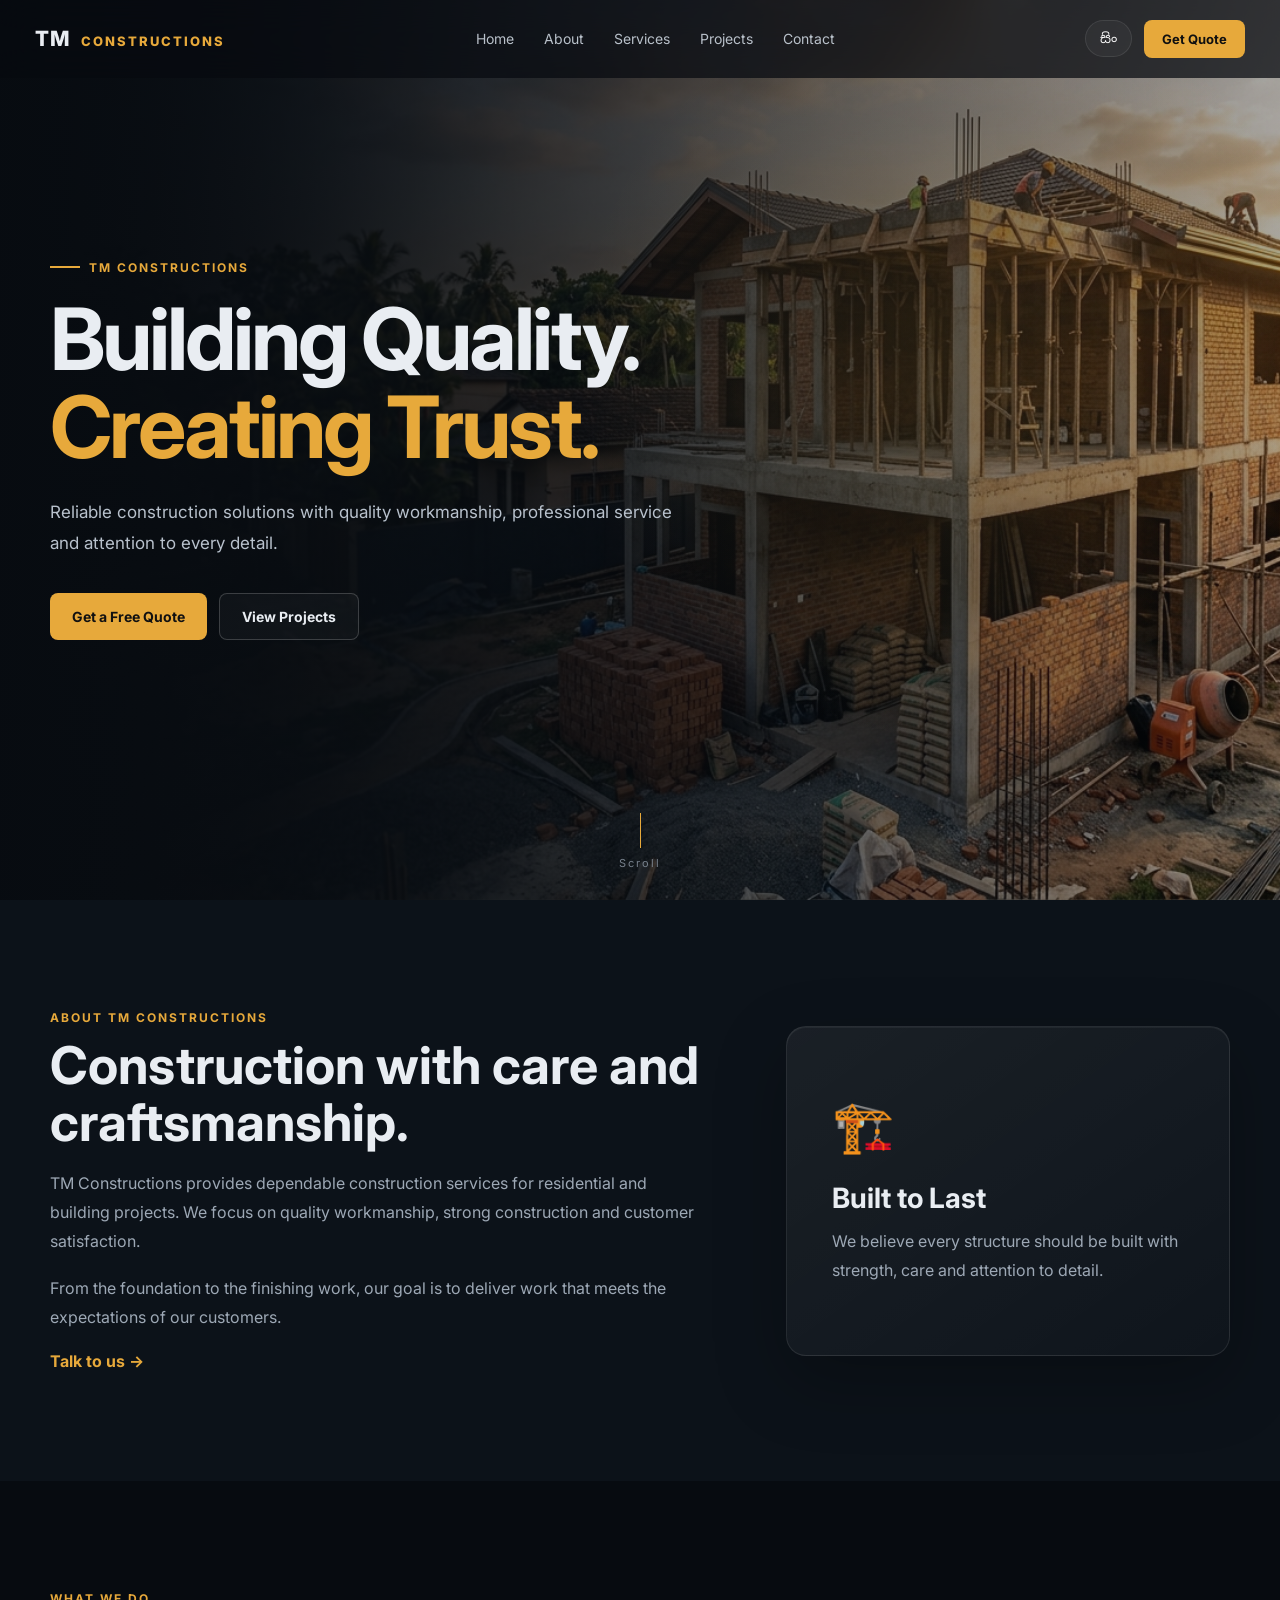
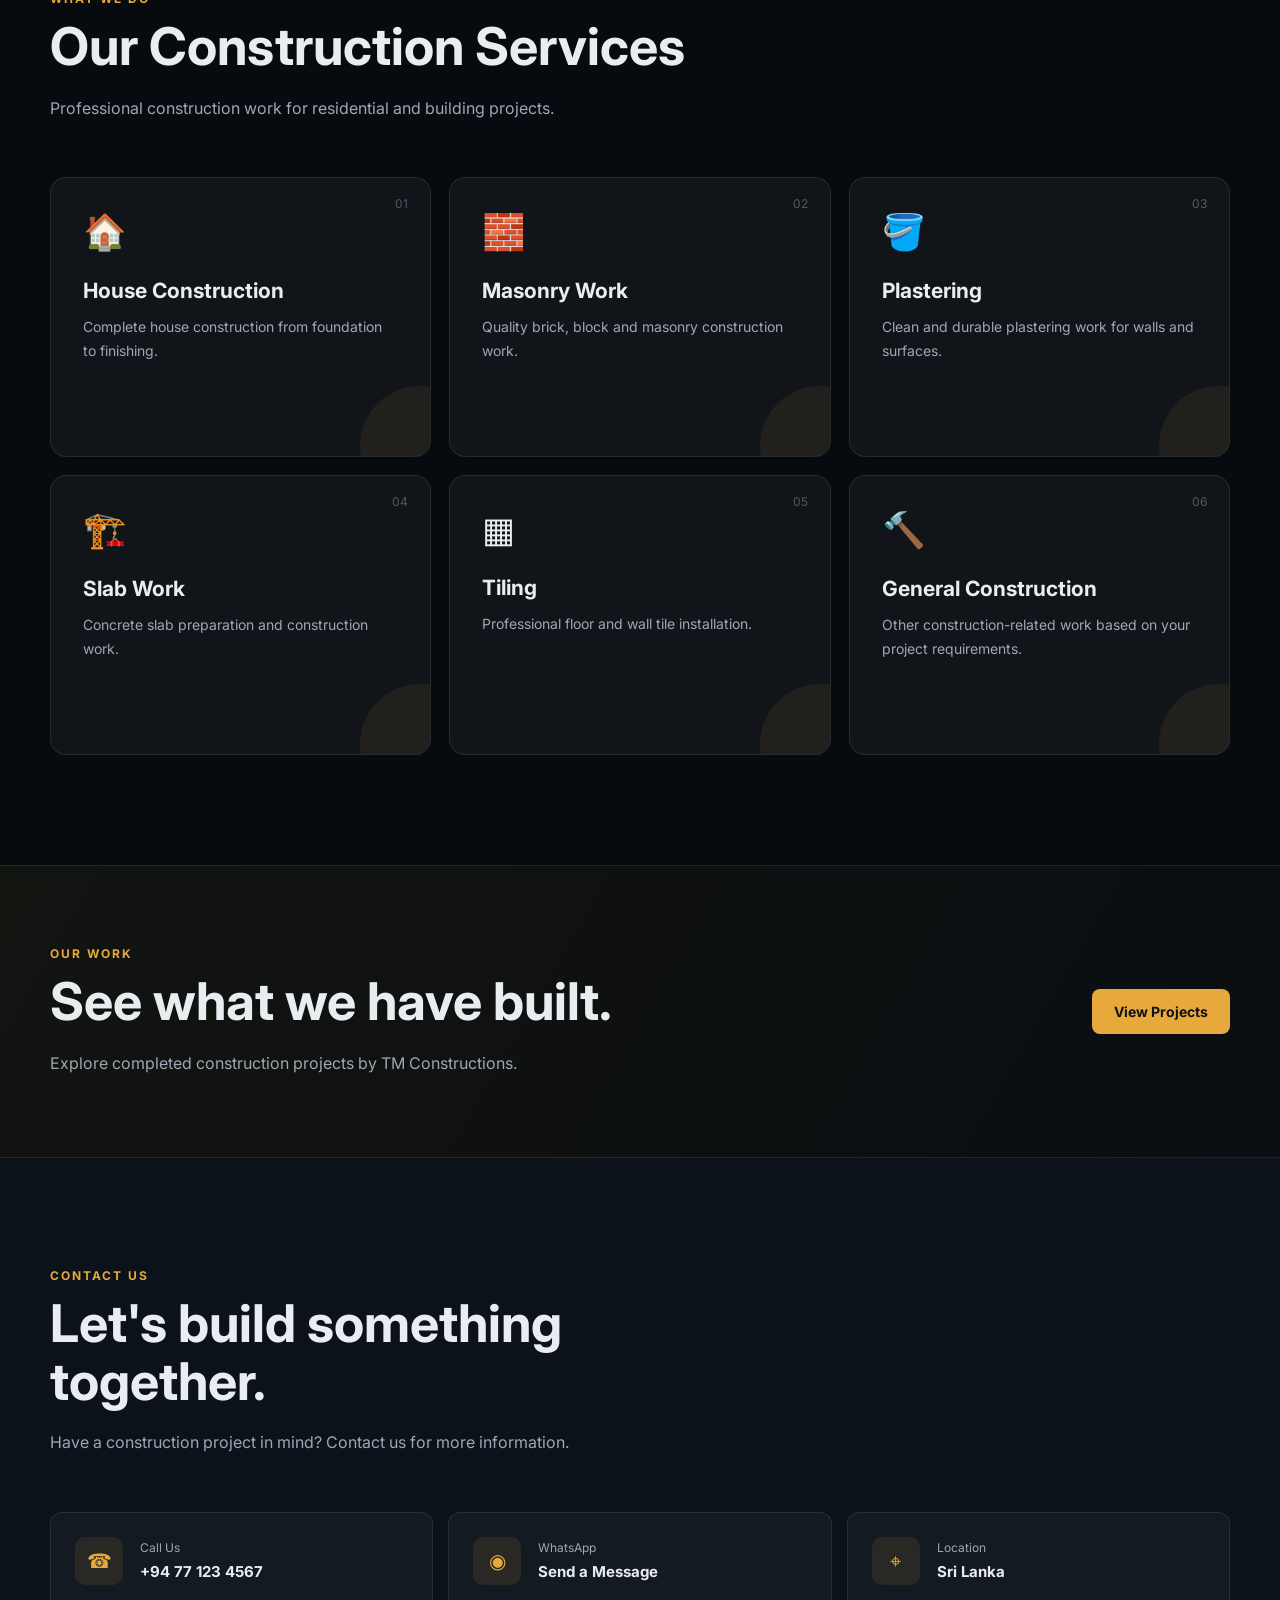
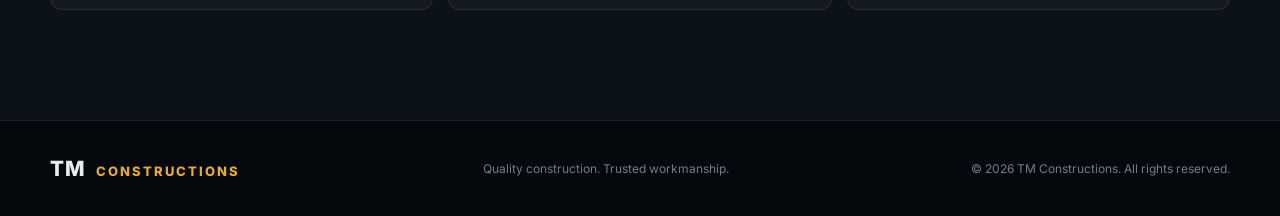
<file: index.html>
<!DOCTYPE html>
<html lang="en">

<head>
    <meta charset="UTF-8">
    <meta name="viewport" content="width=device-width, initial-scale=1.0">
    <meta name="theme-color" content="#081018">
    <meta name="description" content="TM Constructions - Quality construction services in Sri Lanka.">
    <title>TM Constructions</title>
    <meta name="description"
        content="TM Constructions provides quality house construction, masonry, plastering, slab work, tiling and general construction services in Sri Lanka.">
    <meta name="keywords"
        content="TM Constructions, construction company Sri Lanka, house construction Sri Lanka, masonry, plastering, slab work, tiling">
    <meta name="author" content="TM Constructions">
    <meta name="robots" content="index, follow">
    <meta property="og:title" content="TM Constructions | Quality Construction Services">
    <meta property="og:description"
        content="Quality house construction, masonry, plastering, slab work, tiling and general construction services in Sri Lanka.">
    <meta property="og:type" content="website">
    <meta property="og:image" content="https://YOUR-DOMAIN.com/assets/hero.jpg">
    <meta property="og:url" content="https://YOUR-DOMAIN.com/">
    <link rel="canonical" href="https://YOUR-DOMAIN.com/">
    <link rel="stylesheet" href="css/style.css">
    <link rel="preconnect" href="https://fonts.googleapis.com">
    <link rel="preconnect" href="https://fonts.gstatic.com" crossorigin>
    <link
        href="https://fonts.googleapis.com/css2?family=Inter:wght@400;500;600;700;800&family=Noto+Sans+Sinhala:wght@400;500;600;700;800&display=swap"
        rel="stylesheet">
</head>

<body>


    <header class="navbar">

        <a href="index.html" class="logo">
            TM <span>CONSTRUCTIONS</span>
        </a>

        <nav class="nav-links">

            <a href="#home" data-en="Home" data-si="මුල් පිටුව">
                Home
            </a>

            <a href="#about" data-en="About" data-si="අප ගැන">
                About
            </a>

            <a href="#services" data-en="Services" data-si="සේවාවන්">
                Services
            </a>

            <a href="projects.html" data-en="Projects" data-si="ව්‍යාපෘති">
                Projects
            </a>

            <a href="#contact" data-en="Contact" data-si="අමතන්න">
                Contact
            </a>

        </nav>

        <div class="nav-right">

            <button class="language-btn" id="languageBtn">
                <span id="languageText">සිං</span>
            </button>

            <a href="#contact" class="nav-quote" data-en="Get Quote" data-si="මිල ගණනක් ලබාගන්න">
                Get Quote
            </a>

            <button class="menu-btn" id="menuBtn">
                ☰
            </button>

        </div>

    </header>



    <div class="mobile-menu" id="mobileMenu">

        <a href="#home" data-en="Home" data-si="මුල් පිටුව">
            Home
        </a>

        <a href="#about" data-en="About" data-si="අප ගැන">
            About
        </a>

        <a href="#services" data-en="Services" data-si="සේවාවන්">
            Services
        </a>

        <a href="projects.html" data-en="Projects" data-si="ව්‍යාපෘති">
            Projects
        </a>

        <a href="#contact" data-en="Contact" data-si="අමතන්න">
            Contact
        </a>

    </div>



    <main>

        <section class="hero" id="home">

            <div class="hero-overlay"></div>

            <div class="hero-content reveal">

                <div class="hero-tag">
                    <span></span>
                    TM CONSTRUCTIONS
                </div>

                <h1>
                    <span data-en="Building Quality." data-si="ගුණාත්මක ඉදිකිරීම්.">
                        Building Quality.
                    </span>

                    <br>

                    <strong data-en="Creating Trust." data-si="විශ්වාසය ගොඩනඟමු.">
                        Creating Trust.
                    </strong>
                </h1>

                <p data-en="Reliable construction solutions with quality workmanship, professional service and attention to every detail."
                    data-si="ගුණාත්මක වැඩකිරීම, වෘත්තීය සේවාව සහ සෑම විස්තරයක් කෙරෙහිම අවධානය යොමු කරමින් විශ්වාසනීය ඉදිකිරීම් විසඳුම් ලබා දෙමු.">
                    Reliable construction solutions with quality workmanship,
                    professional service and attention to every detail.
                </p>

                <div class="hero-buttons">

                    <a href="#contact" class="btn btn-primary" data-en="Get a Free Quote"
                        data-si="නොමිලේ මිල ගණනක් ලබාගන්න">
                        Get a Free Quote
                    </a>

                    <a href="projects.html" class="btn btn-outline" data-en="View Projects" data-si="ව්‍යාපෘති බලන්න">
                        View Projects
                    </a>

                </div>

            </div>

            <div class="scroll-indicator">
                <span></span>
                Scroll
            </div>

        </section>



        <section class="section about" id="about">

            <div class="container about-grid">

                <div class="about-text reveal">

                    <div class="section-label" data-en="ABOUT TM CONSTRUCTIONS" data-si="TM CONSTRUCTIONS ගැන">
                        ABOUT TM CONSTRUCTIONS
                    </div>

                    <h2 data-en="Construction with care and craftsmanship."
                        data-si="සැලකිල්ලෙන් සහ නිපුණතාවයෙන් ඉදිකිරීම්.">
                        Construction with care and craftsmanship.
                    </h2>

                    <p data-en="TM Constructions provides dependable construction services for residential and building projects. We focus on quality workmanship, strong construction and customer satisfaction."
                        data-si="TM Constructions විසින් නිවාස සහ ගොඩනැගිලි ව්‍යාපෘති සඳහා විශ්වාසනීය ඉදිකිරීම් සේවාවන් ලබා දෙයි. අපගේ අවධානය ගුණාත්මක වැඩකිරීම, ශක්තිමත් ඉදිකිරීම් සහ පාරිභෝගික තෘප්තිය කෙරෙහි යොමු කර ඇත.">
                        TM Constructions provides dependable construction
                        services for residential and building projects.
                    </p>

                    <p data-en="From the foundation to the finishing work, our goal is to deliver work that meets the expectations of our customers."
                        data-si="අත්තිවාරමේ සිට අවසන් වැඩ කටයුතු දක්වා, අපගේ අරමුණ වන්නේ පාරිභෝගික අපේක්ෂාවන් සපුරාලන ඉදිකිරීම් ලබාදීමයි.">
                        From the foundation to the finishing work, our goal is
                        to deliver work that meets the expectations of our customers.
                    </p>

                    <a href="#contact" class="text-link" data-en="Talk to us →" data-si="අප සමඟ කතා කරන්න →">
                        Talk to us →
                    </a>

                </div>


                <div class="about-card reveal">

                    <div class="about-icon">🏗️</div>

                    <h3 data-en="Built to Last" data-si="දිගුකාලීනව ශක්තිමත්ව">
                        Built to Last
                    </h3>

                    <p data-en="We believe every structure should be built with strength, care and attention to detail."
                        data-si="සෑම ගොඩනැගිල්ලක්ම ශක්තියෙන්, සැලකිල්ලෙන් සහ සෑම විස්තරයක් කෙරෙහිම අවධානයෙන් ඉදිකළ යුතු බව අපි විශ්වාස කරමු.">
                        We believe every structure should be built with
                        strength, care and attention to detail.
                    </p>

                </div>

            </div>

        </section>



        <section class="section services" id="services">

            <div class="container">

                <div class="section-heading reveal">

                    <div class="section-label" data-en="WHAT WE DO" data-si="අපගේ සේවාවන්">
                        WHAT WE DO
                    </div>

                    <h2 data-en="Our Construction Services" data-si="අපගේ ඉදිකිරීම් සේවාවන්">
                        Our Construction Services
                    </h2>

                    <p data-en="Professional construction work for residential and building projects."
                        data-si="නිවාස සහ ගොඩනැගිලි ව්‍යාපෘති සඳහා වෘත්තීය ඉදිකිරීම් සේවාවන්.">
                        Professional construction work for residential
                        and building projects.
                    </p>

                </div>


                <div class="services-grid">

                    <!-- 01 -->

                    <article class="service-card reveal">

                        <div class="service-number">01</div>

                        <div class="service-icon">
                            🏠
                        </div>

                        <h3 data-en="House Construction" data-si="නිවාස ඉදිකිරීම">
                            House Construction
                        </h3>

                        <p data-en="Complete house construction from foundation to finishing."
                            data-si="අත්තිවාරමේ සිට අවසන් වැඩ කටයුතු දක්වා සම්පූර්ණ නිවාස ඉදිකිරීම්.">
                            Complete house construction from foundation
                            to finishing.
                        </p>

                    </article>



                    <article class="service-card reveal">

                        <div class="service-number">02</div>

                        <div class="service-icon">
                            🧱
                        </div>

                        <h3 data-en="Masonry Work" data-si="පෙදරේරු වැඩ">
                            Masonry Work
                        </h3>

                        <p data-en="Quality brick, block and masonry construction work."
                            data-si="ගඩොල්, බ්ලොක් සහ අනෙකුත් පෙදරේරු ඉදිකිරීම් වැඩ.">
                            Quality brick, block and masonry construction work.
                        </p>

                    </article>



                    <article class="service-card reveal">

                        <div class="service-number">03</div>

                        <div class="service-icon">
                            🪣
                        </div>

                        <h3 data-en="Plastering" data-si="කපරාරු කිරීම">
                            Plastering
                        </h3>

                        <p data-en="Clean and durable plastering work for walls and surfaces."
                            data-si="බිත්ති සහ අනෙකුත් මතුපිට සඳහා පිරිසිදු හා ශක්තිමත් කපරාරු වැඩ.">
                            Clean and durable plastering work for walls
                            and surfaces.
                        </p>

                    </article>



                    <article class="service-card reveal">

                        <div class="service-number">04</div>

                        <div class="service-icon">
                            🏗️
                        </div>

                        <h3 data-en="Slab Work" data-si="ස්ලැබ් දැමීම">
                            Slab Work
                        </h3>

                        <p data-en="Concrete slab preparation and construction work."
                            data-si="කොන්ක්‍රීට් ස්ලැබ් සකස් කිරීම සහ ඉදිකිරීම.">
                            Concrete slab preparation and construction work.
                        </p>

                    </article>



                    <article class="service-card reveal">

                        <div class="service-number">05</div>

                        <div class="service-icon">
                            ▦
                        </div>

                        <h3 data-en="Tiling" data-si="ටයිල් ඇල්ලීම">
                            Tiling
                        </h3>

                        <p data-en="Professional floor and wall tile installation."
                            data-si="බිම් සහ බිත්ති සඳහා වෘත්තීය ටයිල් ඇල්ලීම.">
                            Professional floor and wall tile installation.
                        </p>

                    </article>



                    <article class="service-card reveal">

                        <div class="service-number">06</div>

                        <div class="service-icon">
                            🔨
                        </div>

                        <h3 data-en="General Construction" data-si="සාමාන්‍ය ඉදිකිරීම්">
                            General Construction
                        </h3>

                        <p data-en="Other construction-related work based on your project requirements."
                            data-si="ඔබගේ ව්‍යාපෘතියේ අවශ්‍යතාව අනුව අනෙකුත් ඉදිකිරීම් සම්බන්ධ වැඩ.">
                            Other construction-related work based on
                            your project requirements.
                        </p>

                    </article>

                </div>

            </div>

        </section>



        <section class="project-cta">

            <div class="container project-cta-inner reveal">

                <div>

                    <div class="section-label" data-en="OUR WORK" data-si="අපගේ වැඩ">
                        OUR WORK
                    </div>

                    <h2 data-en="See what we have built." data-si="අප විසින් ඉදිකළ ව්‍යාපෘති බලන්න.">
                        See what we have built.
                    </h2>

                    <p data-en="Explore completed construction projects by TM Constructions."
                        data-si="TM Constructions විසින් සම්පූර්ණ කළ ඉදිකිරීම් ව්‍යාපෘති බලන්න.">
                        Explore completed construction projects by
                        TM Constructions.
                    </p>

                </div>

                <a href="projects.html" class="btn btn-primary" data-en="View Projects" data-si="ව්‍යාපෘති බලන්න">
                    View Projects
                </a>

            </div>

        </section>



        <section class="section contact" id="contact">

            <div class="container">

                <div class="section-heading reveal">

                    <div class="section-label" data-en="CONTACT US" data-si="අපව අමතන්න">
                        CONTACT US
                    </div>

                    <h2 data-en="Let's build something together." data-si="අපි එකට යමක් ගොඩනඟමු.">
                        Let's build something together.
                    </h2>

                    <p data-en="Have a construction project in mind? Contact us for more information."
                        data-si="ඉදිකිරීම් ව්‍යාපෘතියක් ගැන අදහසක් තිබේද? වැඩි විස්තර සඳහා අපව අමතන්න.">
                        Have a construction project in mind?
                        Contact us for more information.
                    </p>

                </div>


                <div class="contact-grid">

                    <a href="tel:+94771234567" class="contact-card reveal">

                        <div class="contact-icon">☎</div>

                        <div>
                            <span data-en="Call Us" data-si="අමතන්න">
                                Call Us
                            </span>

                            <strong>
                                +94 77 123 4567
                            </strong>
                        </div>

                    </a>


                    <a href="https://wa.me/94771234567" target="_blank" class="contact-card reveal">

                        <div class="contact-icon">◉</div>

                        <div>
                            <span>WhatsApp</span>

                            <strong data-en="Send a Message" data-si="පණිවිඩයක් යවන්න">
                                Send a Message
                            </strong>
                        </div>

                    </a>


                    <div class="contact-card reveal">

                        <div class="contact-icon">⌖</div>

                        <div>

                            <span data-en="Location" data-si="ස්ථානය">
                                Location
                            </span>

                            <strong data-en="Sri Lanka" data-si="ශ්‍රී ලංකාව">
                                Sri Lanka
                            </strong>

                        </div>

                    </div>

                </div>

            </div>

        </section>

    </main>



    <footer>

        <div class="container footer-inner">

            <div class="logo">
                TM <span>CONSTRUCTIONS</span>
            </div>

            <p data-en="Quality construction. Trusted workmanship." data-si="ගුණාත්මක ඉදිකිරීම්. විශ්වාසනීය වැඩකිරීම.">
                Quality construction. Trusted workmanship.
            </p>

            <p class="copyright">
                © <span id="year"></span> TM Constructions.
                All rights reserved.
            </p>

        </div>

    </footer>


    <script src="js/i18n.js"></script>
    <script src="js/main.js"></script>

</body>

</html>
</file>
<file: css/style.css>
* {
    margin: 0;
    padding: 0;
    box-sizing: border-box;
}

html {
    scroll-behavior: smooth;
}

:root {
    --bg: #070b10;
    --bg2: #0c1219;
    --card: rgba(255,255,255,0.045);
    --border: rgba(255,255,255,0.09);

    --gold: #e7a93b;
    --gold2: #ffc75b;

    --white: #ffffff;
    --text: #e9edf2;
    --muted: #9da8b5;

    --max: 1180px;
}

body {
    font-family: "Inter", "Noto Sans Sinhala", sans-serif;
    background: var(--bg);
    color: var(--text);
    overflow-x: hidden;
}

a {
    text-decoration: none;
    color: inherit;
}

button {
    font-family: inherit;
}

.container {
    width: min(var(--max), calc(100% - 40px));
    margin: auto;
}



.navbar {
    position: fixed;
    top: 0;
    left: 0;

    width: 100%;
    height: 78px;

    display: flex;
    align-items: center;
    justify-content: space-between;

    padding: 0 35px;

    background: rgba(7, 11, 16, .72);
    backdrop-filter: blur(18px);

    border-bottom: 1px solid transparent;

    z-index: 1000;

    transition: .3s;
}

.navbar.scrolled {
    background: rgba(7, 11, 16, .94);
    border-color: var(--border);
}

.logo {
    font-size: 21px;
    font-weight: 800;
    letter-spacing: 1px;
    white-space: nowrap;
}

.logo span {
    color: var(--gold);
    font-size: 13px;
    letter-spacing: 2px;
    margin-left: 5px;
}

.nav-links {
    display: flex;
    gap: 30px;
}

.nav-links a {
    color: #b9c1ca;
    font-size: 14px;
    transition: .3s;
}

.nav-links a:hover {
    color: var(--gold);
}

.nav-right {
    display: flex;
    align-items: center;
    gap: 12px;
}

.language-btn {
    border: 1px solid var(--border);
    background: rgba(255,255,255,.04);
    color: white;

    border-radius: 30px;

    padding: 9px 14px;

    cursor: pointer;

    transition: .3s;
}

.language-btn:hover {
    border-color: var(--gold);
    color: var(--gold);
}

.nav-quote {
    background: var(--gold);
    color: #101010;

    padding: 11px 18px;

    border-radius: 8px;

    font-size: 13px;
    font-weight: 700;

    transition: .3s;
}

.nav-quote:hover {
    transform: translateY(-2px);
    background: var(--gold2);
}

.menu-btn {
    display: none;

    background: none;
    border: 0;

    color: white;

    font-size: 27px;
    cursor: pointer;
}



.mobile-menu {
    position: fixed;

    top: 78px;
    left: 0;

    width: 100%;

    background: rgba(7,11,16,.97);
    backdrop-filter: blur(20px);

    padding: 20px;

    display: none;
    flex-direction: column;
    gap: 5px;

    z-index: 999;

    border-bottom: 1px solid var(--border);
}

.mobile-menu.open {
    display: flex;
}

.mobile-menu a {
    padding: 15px;
    border-radius: 8px;
    color: #c8d0d9;
}

.mobile-menu a:hover {
    background: rgba(255,255,255,.05);
    color: var(--gold);
}



.hero {
    min-height: 100vh;

    display: flex;
    align-items: center;

    position: relative;

    background:
        linear-gradient(
            90deg,
            rgba(7,11,16,.98),
            rgba(7,11,16,.76),
            rgba(7,11,16,.35)
        ),
        url("../assets/1.jfif");

    background-size: cover;
    background-position: center;
}

.hero-overlay {
    position: absolute;
    inset: 0;

    background:
        radial-gradient(
            circle at 75% 40%,
            rgba(231,169,59,.13),
            transparent 35%
        );
}

.hero-content {
    position: relative;
    z-index: 2;

    width: min(900px, calc(100% - 40px));

    margin-left: max(20px, calc((100% - var(--max)) / 2));
}

.hero-tag,
.section-label {
    color: var(--gold);

    font-size: 12px;
    font-weight: 700;

    letter-spacing: 2px;
}

.hero-tag {
    display: flex;
    align-items: center;
    gap: 9px;

    margin-bottom: 20px;
}

.hero-tag span {
    width: 30px;
    height: 2px;

    background: var(--gold);
}

.hero h1 {
    font-size: clamp(48px, 7vw, 86px);
    line-height: 1.03;

    letter-spacing: -3px;

    max-width: 900px;
}

.hero h1 strong {
    color: var(--gold);
}

.hero p {
    max-width: 650px;

    margin-top: 25px;

    color: #b8c1cc;

    font-size: 17px;
    line-height: 1.8;
}

.hero-buttons {
    display: flex;
    gap: 12px;

    margin-top: 35px;
}

.btn {
    display: inline-flex;
    align-items: center;
    justify-content: center;

    padding: 14px 22px;

    border-radius: 8px;

    font-size: 14px;
    font-weight: 700;

    transition: .3s;
}

.btn-primary {
    background: var(--gold);
    color: #111;
}

.btn-primary:hover {
    background: var(--gold2);
    transform: translateY(-3px);
    box-shadow: 0 12px 30px rgba(231,169,59,.2);
}

.btn-outline {
    border: 1px solid rgba(255,255,255,.18);
    background: rgba(255,255,255,.03);
}

.btn-outline:hover {
    border-color: var(--gold);
    color: var(--gold);
    transform: translateY(-3px);
}

.scroll-indicator {
    position: absolute;

    bottom: 30px;
    left: 50%;

    transform: translateX(-50%);

    color: #77818c;

    font-size: 11px;
    letter-spacing: 2px;
}

.scroll-indicator span {
    display: block;

    width: 1px;
    height: 35px;

    background: var(--gold);

    margin: 0 auto 8px;
}



.section {
    padding: 110px 0;
}

.section-heading {
    max-width: 650px;
    margin-bottom: 55px;
}

.section-heading h2,
.about-text h2,
.project-cta h2 {
    font-size: clamp(32px, 5vw, 52px);
    line-height: 1.1;
    margin-top: 12px;
}

.section-heading p,
.about-text p,
.project-cta p {
    color: var(--muted);
    line-height: 1.8;
    margin-top: 18px;
}



.about {
    background: var(--bg2);
}

.about-grid {
    display: grid;
    grid-template-columns: 1.2fr .8fr;
    gap: 70px;
    align-items: center;
}

.about-text h2 {
    max-width: 650px;
}

.about-text p {
    max-width: 650px;
}

.text-link {
    display: inline-block;

    color: var(--gold);

    margin-top: 20px;

    font-weight: 700;

    transition: .3s;
}

.text-link:hover {
    transform: translateX(5px);
}

.about-card {
    min-height: 330px;

    padding: 45px;

    display: flex;
    flex-direction: column;
    justify-content: center;

    border: 1px solid var(--border);

    background:
        linear-gradient(
            145deg,
            rgba(255,255,255,.06),
            rgba(255,255,255,.015)
        );

    border-radius: 20px;

    box-shadow:
        inset 0 1px rgba(255,255,255,.05),
        0 25px 70px rgba(0,0,0,.25);

    transition: .4s;
}

.about-card:hover {
    transform: translateY(-8px);
    border-color: rgba(231,169,59,.3);
}

.about-icon {
    font-size: 50px;
    margin-bottom: 25px;
}

.about-card h3 {
    font-size: 28px;
}

.about-card p {
    color: var(--muted);
    line-height: 1.8;
    margin-top: 12px;
}



.services-grid {
    display: grid;

    grid-template-columns:
        repeat(3, 1fr);

    gap: 18px;
}

.service-card {
    position: relative;

    padding: 32px;

    min-height: 280px;

    background: var(--card);

    border: 1px solid var(--border);

    border-radius: 16px;

    overflow: hidden;

    transition: .4s;
}

.service-card::after {
    content: "";

    position: absolute;

    width: 120px;
    height: 120px;

    right: -50px;
    bottom: -50px;

    border-radius: 50%;

    background: rgba(231,169,59,.08);

    transition: .4s;
}

.service-card:hover {
    transform: translateY(-8px);

    border-color:
        rgba(231,169,59,.35);

    background:
        rgba(255,255,255,.065);
}

.service-card:hover::after {
    transform: scale(2);
}

.service-number {
    position: absolute;

    right: 22px;
    top: 18px;

    color: #505a64;

    font-size: 12px;
}

.service-icon {
    font-size: 35px;

    margin-bottom: 25px;
}

.service-card h3 {
    font-size: 21px;
}

.service-card p {
    color: var(--muted);

    font-size: 14px;

    line-height: 1.7;

    margin-top: 12px;
}



.project-cta {
    padding: 80px 0;

    background:
        linear-gradient(
            120deg,
            #11140f,
            #0b0e12
        );

    border-top: 1px solid var(--border);
    border-bottom: 1px solid var(--border);
}

.project-cta-inner {
    display: flex;

    align-items: center;
    justify-content: space-between;

    gap: 40px;
}



.contact {
    background: var(--bg2);
}

.contact-grid {
    display: grid;

    grid-template-columns:
        repeat(3, 1fr);

    gap: 15px;
}

.contact-card {
    display: flex;
    align-items: center;

    gap: 17px;

    padding: 24px;

    border: 1px solid var(--border);

    background: rgba(255,255,255,.035);

    border-radius: 12px;

    transition: .3s;
}

.contact-card:hover {
    border-color: rgba(231,169,59,.4);
    transform: translateY(-4px);
}

.contact-icon {
    width: 48px;
    height: 48px;

    display: grid;
    place-items: center;

    border-radius: 10px;

    background: rgba(231,169,59,.1);

    color: var(--gold);

    font-size: 20px;
}

.contact-card span {
    display: block;

    color: var(--muted);

    font-size: 12px;

    margin-bottom: 6px;
}

.contact-card strong {
    font-size: 15px;
}



footer {
    padding: 35px 0;

    border-top: 1px solid var(--border);

    background: #05080c;
}

.footer-inner {
    display: flex;
    align-items: center;
    justify-content: space-between;

    gap: 20px;
}

.footer-inner p {
    color: #727d89;
    font-size: 12px;
}



.reveal {
    opacity: 0;
    transform: translateY(30px);

    transition:
        opacity .8s ease,
        transform .8s ease;
}

.reveal.active {
    opacity: 1;
    transform: translateY(0);
}



@media(max-width: 900px) {

    .nav-links,
    .nav-quote {
        display: none;
    }

    .menu-btn {
        display: block;
    }

    .about-grid {
        grid-template-columns: 1fr;
    }

    .services-grid {
        grid-template-columns: repeat(2, 1fr);
    }

    .contact-grid {
        grid-template-columns: 1fr;
    }

    .project-cta-inner {
        flex-direction: column;
        align-items: flex-start;
    }

    .footer-inner {
        flex-direction: column;
        align-items: flex-start;
    }
}


@media(max-width: 600px) {

    .navbar {
        height: 70px;
        padding: 0 18px;
    }

    .mobile-menu {
        top: 70px;
    }

    .logo {
        font-size: 17px;
    }

    .logo span {
        font-size: 10px;
    }

    .hero {
        min-height: 90vh;
    }

    .hero-content {
        width: calc(100% - 36px);
        margin-left: 18px;
    }

    .hero h1 {
        font-size: 46px;
        letter-spacing: -2px;
    }

    .hero p {
        font-size: 14px;
    }

    .hero-buttons {
        flex-direction: column;
        align-items: stretch;
    }

    .btn {
        text-align: center;
    }

    .section {
        padding: 80px 0;
    }

    .services-grid {
        grid-template-columns: 1fr;
    }

    .service-card {
        min-height: 250px;
    }

    .about-card {
        padding: 30px;
    }

    .container {
        width: min(var(--max), calc(100% - 30px));
    }

    .footer-inner {
        text-align: center;
        align-items: center;
    }
}


/* =========================================
   TM CONSTRUCTIONS - NAVBAR POLISH
========================================= */

.navbar {
    transition:
        background .35s ease,
        border-color .35s ease,
        box-shadow .35s ease,
        padding .35s ease;
}

.navbar.scrolled {
    background: rgba(8, 16, 24, .88);
    border-bottom-color: rgba(231, 169, 59, .18);
    box-shadow: 0 12px 35px rgba(0, 0, 0, .22);
    backdrop-filter: blur(18px);
}

/* Logo */

.logo {
    transition: transform .3s ease, opacity .3s ease;
}

.logo:hover {
    transform: translateY(-1px);
    opacity: .9;
}

/* Navigation links */

.nav-links a {
    position: relative;
    transition:
        color .3s ease,
        transform .3s ease;
}

.nav-links a::after {
    content: "";

    position: absolute;
    left: 50%;
    bottom: -8px;

    width: 0;
    height: 2px;

    background: var(--gold);

    transform: translateX(-50%);

    transition: width .3s ease;
}

.nav-links a:hover {
    transform: translateY(-2px);
}

.nav-links a:hover::after,
.nav-links a.active::after {
    width: 100%;
}

/* Quote button */

.nav-quote {
    position: relative;
    overflow: hidden;

    transition:
        transform .3s ease,
        box-shadow .3s ease;
}

.nav-quote::before {
    content: "";

    position: absolute;

    top: 0;
    left: -120%;

    width: 70%;
    height: 100%;

    background: linear-gradient(
        90deg,
        transparent,
        rgba(255,255,255,.25),
        transparent
    );

    transform: skewX(-18deg);

    transition: left .6s ease;
}

.nav-quote:hover {
    transform: translateY(-2px);
    box-shadow: 0 8px 25px rgba(231,169,59,.15);
}

.nav-quote:hover::before {
    left: 140%;
}

/* Language button */

.language-btn {
    transition:
        transform .3s ease,
        border-color .3s ease,
        background .3s ease;
}

.language-btn:hover {
    transform: translateY(-2px);
    border-color: var(--gold);
    background: rgba(231,169,59,.08);
}

/* =========================================
   MOBILE MENU
========================================= */

.menu-btn {
    transition:
        transform .3s ease,
        background .3s ease,
        border-color .3s ease;
}

.menu-btn:hover {
    transform: scale(1.05);
    border-color: var(--gold);
}

.mobile-menu {
    opacity: 0;
    visibility: hidden;
    transform: translateY(-12px);

    transition:
        opacity .3s ease,
        transform .3s ease,
        visibility .3s ease;
}

.mobile-menu.open {
    opacity: 1;
    visibility: visible;
    transform: translateY(0);
}

.mobile-menu a {
    opacity: 0;
    transform: translateX(-12px);

    transition:
        opacity .3s ease,
        transform .3s ease,
        color .25s ease;
}

.mobile-menu.open a {
    opacity: 1;
    transform: translateX(0);
}

.mobile-menu.open a:nth-child(1) {
    transition-delay: .04s;
}

.mobile-menu.open a:nth-child(2) {
    transition-delay: .08s;
}

.mobile-menu.open a:nth-child(3) {
    transition-delay: .12s;
}

.mobile-menu.open a:nth-child(4) {
    transition-delay: .16s;
}

.mobile-menu.open a:nth-child(5) {
    transition-delay: .20s;
}

.mobile-menu a:hover {
    color: var(--gold);
    padding-left: 8px;
}

/* =========================================
   MOBILE NAVBAR
========================================= */

@media (max-width: 800px) {

    .navbar {
        padding-left: 18px;
        padding-right: 18px;
    }

    .nav-links,
    .nav-right .nav-quote {
        display: none;
    }

    .nav-right {
        gap: 8px;
    }

    .language-btn {
        min-width: 44px;
        padding: 9px 10px;
    }

    .menu-btn {
        display: flex;
        align-items: center;
        justify-content: center;

        width: 42px;
        height: 42px;

        padding: 0;

        border-radius: 10px;
    }

    .mobile-menu {
        position: fixed;

        top: 78px;
        left: 15px;
        right: 15px;

        z-index: 999;

        display: flex;
        flex-direction: column;

        padding: 12px;

        border: 1px solid var(--border);
        border-radius: 18px;

        background: rgba(8,16,24,.94);

        backdrop-filter: blur(20px);

        box-shadow:
            0 20px 50px rgba(0,0,0,.35);
    }

    .mobile-menu a {
        padding: 14px 15px;

        border-radius: 10px;

        text-decoration: none;

        color: var(--txt);

        transition:
            background .25s ease,
            color .25s ease,
            padding .25s ease;
    }

    .mobile-menu a:hover {
        background: rgba(255,255,255,.04);
    }
}

/* =========================================
   SMALL PHONES
========================================= */

@media (max-width: 420px) {

    .navbar {
        padding-left: 14px;
        padding-right: 14px;
    }

    .logo {
        font-size: 16px;
    }

    .mobile-menu {
        top: 72px;
        left: 10px;
        right: 10px;
    }

}
</file>
